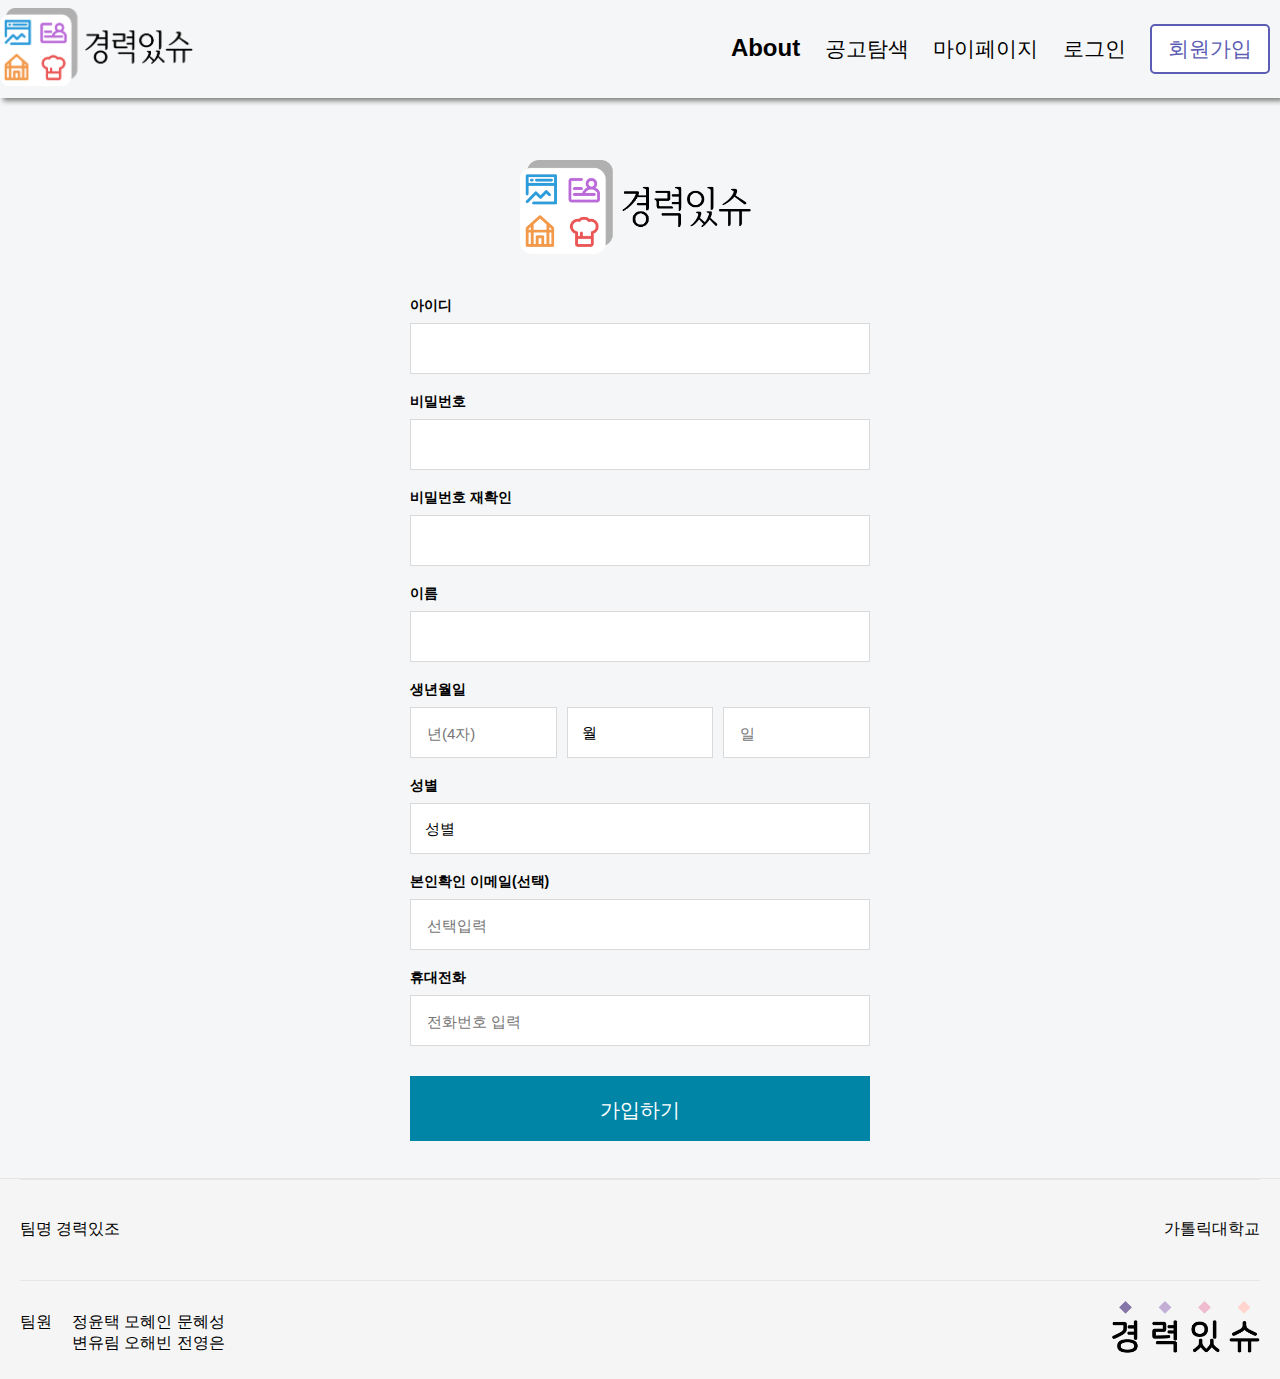
<file: signin.html>
<!DOCTYPE html>
<html lang="en">
  <head>
    <meta charset="UTF-8" />
    <meta http-equiv="X-UA-Compatible" content="IE=edge" />
    <meta name="viewport" content="width=device-width, initial-scale=1.0" />
    <link rel="stylesheet" href="navbar.css" />
    <link rel="stylesheet" href="footer.css" />
    <link rel="stylesheet" href="signin.css" />
    <title>경력있슈</title>
  </head>
  <body>
    <div class="navbar-container">
      <div class="navbar">
        <a href="index.html"><img src="images/LOGO2.png" class="navbar-LOGO" /></a>
        <div class="navbar-menu">
          <a id="navbar-about" href="about.html" style="text-decoration: none">About</a>
          <a href="search.html" style="text-decoration: none">공고탐색</a>
          <a href="mypage.html" style="text-decoration: none">마이페이지</a>
          <a href="login.html" style="text-decoration: none">로그인</a>
          <a href="signin.html" style="text-decoration: none"><button>회원가입</button></a>
        </div>
      </div>
    </div>
    <div id="header">
      <img src="images/LOGO2.png" id="logo" />
    </div>
    <div id="wrapper">
      <!-- content-->
      <div id="content">
        <!-- ID -->
        <div>
          <h3 class="join_title">
            <label for="id">아이디</label>
          </h3>
          <span class="box int_id">
            <input type="text" id="id" class="int" maxlength="20" />
            <span class="step_url"></span>
          </span>
          <span class="error_next_box"></span>
        </div>

        <!-- PW1 -->
        <div>
          <h3 class="join_title"><label for="pswd1">비밀번호</label></h3>
          <span class="box int_pass">
            <input type="text" id="pswd1" class="int" maxlength="20" />
            <span id="alertTxt">사용불가</span>
          </span>
          <span class="error_next_box"></span>
        </div>

        <!-- PW2 -->
        <div>
          <h3 class="join_title"><label for="pswd2">비밀번호 재확인</label></h3>
          <span class="box int_pass_check">
            <input type="text" id="pswd2" class="int" maxlength="20" />
          </span>
          <span class="error_next_box"></span>
        </div>

        <!-- NAME -->
        <div>
          <h3 class="join_title"><label for="name">이름</label></h3>
          <span class="box int_name">
            <input type="text" id="name" class="int" maxlength="20" />
          </span>
          <span class="error_next_box"></span>
        </div>

        <!-- BIRTH -->
        <div>
          <h3 class="join_title"><label for="yy">생년월일</label></h3>

          <div id="bir_wrap">
            <!-- BIRTH_YY -->
            <div id="bir_yy">
              <span class="box">
                <input type="text" id="yy" class="int" maxlength="4" placeholder="년(4자)" />
              </span>
            </div>

            <!-- BIRTH_MM -->
            <div id="bir_mm">
              <span class="box">
                <select id="mm" class="sel">
                  <option>월</option>
                  <option value="01">1</option>
                  <option value="02">2</option>
                  <option value="03">3</option>
                  <option value="04">4</option>
                  <option value="05">5</option>
                  <option value="06">6</option>
                  <option value="07">7</option>
                  <option value="08">8</option>
                  <option value="09">9</option>
                  <option value="10">10</option>
                  <option value="11">11</option>
                  <option value="12">12</option>
                </select>
              </span>
            </div>

            <!-- BIRTH_DD -->
            <div id="bir_dd">
              <span class="box">
                <input type="text" id="dd" class="int" maxlength="2" placeholder="일" />
              </span>
            </div>
          </div>
          <span class="error_next_box"></span>
        </div>

        <!-- GENDER -->
        <div>
          <h3 class="join_title"><label for="gender">성별</label></h3>
          <span class="box gender_code">
            <select id="gender" class="sel">
              <option>성별</option>
              <option value="M">남자</option>
              <option value="F">여자</option>
            </select>
          </span>
          <span class="error_next_box">필수 정보입니다.</span>
        </div>

        <!-- EMAIL -->
        <div>
          <h3 class="join_title">
            <label for="email">본인확인 이메일<span class="optional">(선택)</span></label>
          </h3>
          <span class="box int_email">
            <input type="text" id="email" class="int" maxlength="100" placeholder="선택입력" />
          </span>
          <span class="error_next_box">이메일 주소를 다시 확인해주세요.</span>
        </div>

        <!-- MOBILE -->
        <div>
          <h3 class="join_title"><label for="phoneNo">휴대전화</label></h3>
          <span class="box int_mobile">
            <input type="tel" id="mobile" class="int" maxlength="16" placeholder="전화번호 입력" />
          </span>
          <span class="error_next_box"></span>
        </div>

        <!-- JOIN BTN-->
        <div class="btn_area">
          <button type="button" id="btnJoin">
            <span>가입하기</span>
          </button>
        </div>
      </div>
      <!-- content-->
    </div>
    <!-- wrapper -->
    <footer>
      <div class="footer">
        <div class="footer-first">
          <span>팀명 경력있조</span>
          <span>가톨릭대학교</span>
        </div>
        <div class="footer-second">
          <div id="names">
            <div><span style="margin-right: 20px">팀원</span></div>
            <div>
              <span>정윤택 모혜인 문혜성</span><br />
              <span>변유림 오해빈 전영은</span><br />
            </div>
          </div>
          <img style="width: 150px; margin-top: 20px" src="images/lounch.png" alt="" />
        </div>
      </div>
    </footer>
  </body>
</html>
</file>
<file: navbar.css>
* {
  font-family: -apple-system, BlinkMacSystemFont, 'Segoe UI', Roboto, Oxygen, Ubuntu, Cantarell, 'Open Sans', 'Helvetica Neue', sans-serif;
}
body {
  margin: 0;
}
.navbar-container {
  width: 100%;
  height: auto;
  text-align: center;
  box-shadow: 3px 3px 5px grey;
  z-index: 200;
}
.navbar {
  padding-top: 0.5rem;
  padding-bottom: 0.5rem;
  background-color: transparent;
  display: flex;
  justify-content: space-between;
  align-items: center;
  width: 1280px;
  margin: auto;
}
.navbar-menu a {
  color: black;
  font-size: 1.3rem;
  padding: 10px;
}
.navbar-menu a:hover {
  color: rgb(91, 92, 179);
}
.navbar-menu button {
  border: 2px solid rgb(91, 92, 179);
  border-radius: 5px;
  font-size: 1.3rem;
  width: 120px;
  height: 50px;
  color: rgb(91, 92, 179);
  background-color: white;
}
.navbar-menu button:hover {
  background-color: rgb(91, 92, 179);
  color: white;
}
.navbar img {
  background-color: transparent;
  width: 200px;
}
input:focus {
  outline: none;
}
#navbar-about {
  color: black;
  font-size: 1.5rem;
  font-weight: 700;
}
#navbar-about:hover {
  color: rgb(91, 92, 179);
}
</file>
<file: footer.css>
footer {
  background-color: rgb(245, 245, 245);
  height: 200px;
  border-top: 1px solid rgb(230, 230, 230);
}
.footer {
  width: 1280px;
  margin: auto;
  display: flex;
  flex-direction: column;
}
.footer-first {
  margin-left: 20px;
  margin-right: 20px;
  display: flex;
  height: 100px;
  align-items: center;
  justify-content: space-between;
  border-top: 1px solid rgb(230, 230, 230);
}
.footer-second {
  border-top: 1px solid rgb(230, 230, 230);
  margin-left: 20px;
  margin-right: 20px;
  display: flex;

  justify-content: space-between;
  align-items: center;
}
#names {
  display: flex;
  flex-direction: row;
  margin-top: 30px;
}
</file>
<file: signin.css>
html {
  height: 100%;
}

body {
  margin: 0;
  height: 100%;
  background: #f5f6f7;
  font-family: Dotum, '돋움', Helvetica, sans-serif;
}
#logo {
  width: 240px;
}

#header {
  padding-top: 62px;
  padding-bottom: 20px;
  text-align: center;
}
#wrapper {
  position: relative;
  height: 100%;
}

#content {
  position: absolute;
  left: 50%;
  transform: translate(-50%);
  width: 460px;
}

/* 입력폼 */

input:focus {
  outline: none;
}

h3 {
  margin: 19px 0 8px;
  font-size: 14px;
  font-weight: 700;
}

.box {
  display: block;
  width: 100%;
  height: 51px;
  border: solid 1px #dadada;
  padding: 10px 14px 10px 14px;
  box-sizing: border-box;
  background: #fff;
  position: relative;
}

.int {
  display: block;
  position: relative;
  width: 100%;
  height: 29px;
  border: none;
  background: #fff;
  font-size: 15px;
}

input {
  font-family: Dotum, '돋움', Helvetica, sans-serif;
}

.box.int_id {
  padding-right: 110px;
}

.box.int_pass {
  padding-right: 40px;
}

.box.int_pass_check {
  padding-right: 40px;
}

.step_url {
  /*@naver.com*/
  position: absolute;
  top: 16px;
  right: 13px;
  font-size: 15px;
  color: #8e8e8e;
}

.pswdImg {
  width: 18px;
  height: 20px;
  display: inline-block;
  position: absolute;
  top: 50%;
  right: 16px;
  margin-top: -10px;
  cursor: pointer;
}

#bir_wrap {
  display: table;
  width: 100%;
}

#bir_yy {
  display: table-cell;
  width: 147px;
}

#bir_mm {
  display: table-cell;
  width: 147px;
  vertical-align: middle;
}

#bir_dd {
  display: table-cell;
  width: 147px;
}

#bir_mm,
#bir_dd {
  padding-left: 10px;
}

select {
  width: 100%;
  height: 29px;
  font-size: 15px;
  background: #fff url(https://static.nid.naver.com/images/join/pc/sel_arr_2x.gif) 100% 50% no-repeat;
  background-size: 20px 8px;
  -webkit-appearance: none;
  display: inline-block;
  text-align: start;
  border: none;
  cursor: default;
  font-family: Dotum, '돋움', Helvetica, sans-serif;
}

/* 에러메세지 */

.error_next_box {
  margin-top: 9px;
  font-size: 12px;
  color: red;
  display: none;
}

#alertTxt {
  position: absolute;
  top: 19px;
  right: 38px;
  font-size: 12px;
  color: red;
  display: none;
}

/* 버튼 */

.btn_area {
  margin: 30px 0 91px;
}

#btnJoin {
  width: 100%;
  padding: 21px 0 17px;
  border: 0;
  cursor: pointer;
  color: #fff;
  background-color: #0085a6;
  font-size: 20px;
  font-weight: 400;
  font-family: Dotum, '돋움', Helvetica, sans-serif;
}
</file>
